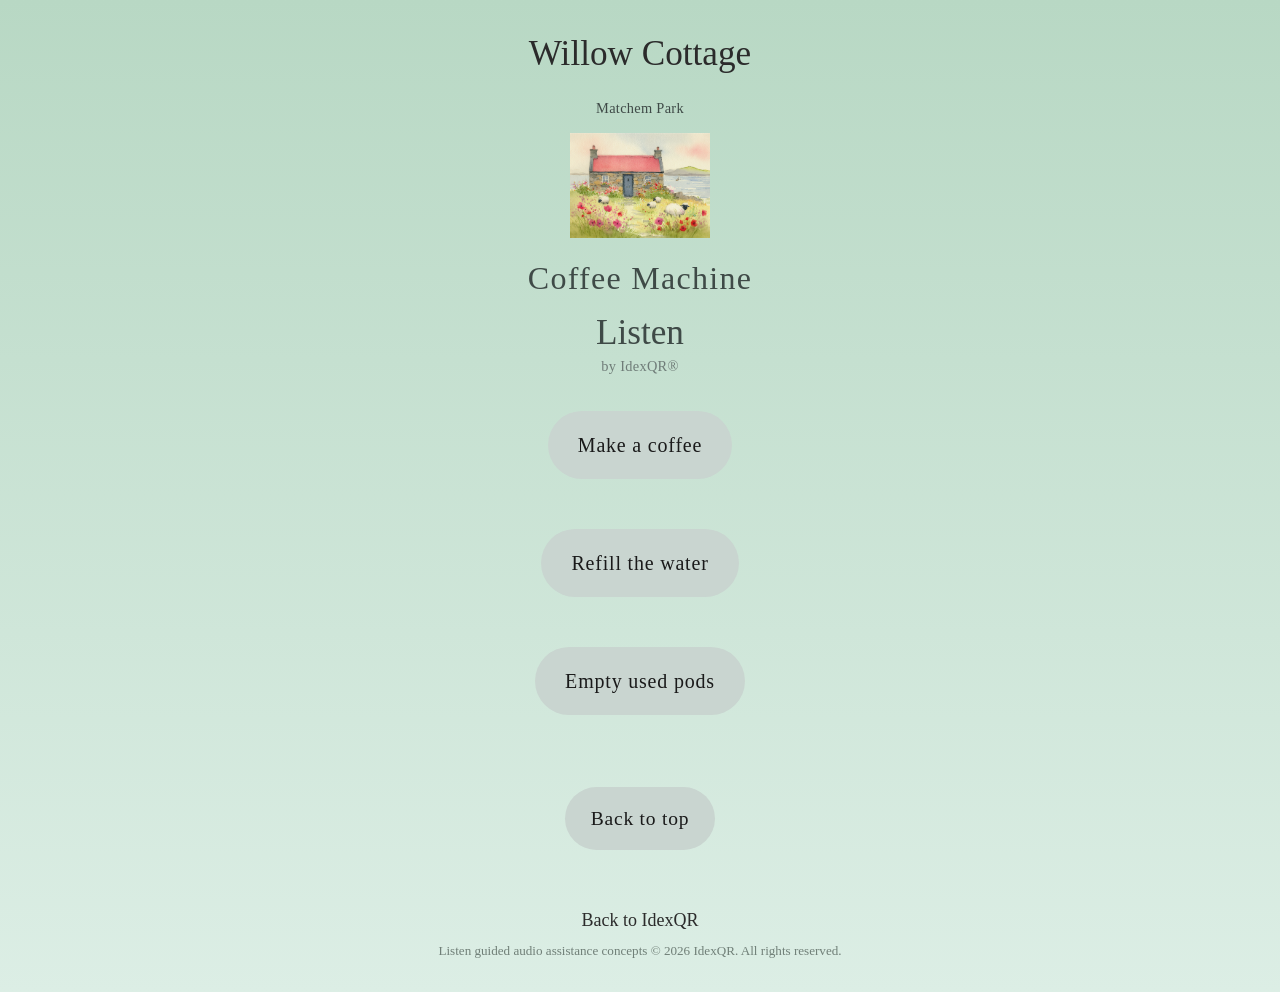
<file: docs/index.html>
<!doctype html>
<html lang="en-GB">
<head>
  <meta charset="utf-8" />
  <meta name="viewport" content="width=device-width, initial-scale=1" />
  <title>Coffee Machine — Listen</title>
  <link rel="stylesheet" href="style.css?v=29" />
</head>
<body>
  <main class="wrap">

  <section aria-labelledby="page-title">
    <h1 id="page-title" class="sr-only">
      Willow Cottage guide
    </h1>

    <p class="sr-only">
  Willow Cottage, Match-em Park.
  A quiet place to listen and explore. Tap a button and I’ll guide you.
</p>
  </section>

  <header class="hero" style="text-align: center;">

    <h1 aria-hidden="true">Willow Cottage</h1>

    <p class="place" aria-hidden="true">Matchem Park</p>

  <!-- 👇 ADD IMAGE HERE -->
  <img src="images/cottage.png" alt="" class="listen-image" />

  <p class="kicker">Coffee Machine</p>
  <h1 class="light-heading">Listen</h1>
  <p class="family-endorsement">by IdexQR®</p>

</header>

    <div class="chips">

      <div class="chip-item">
        <button type="button" onclick="playSection('coffeeAudio', 'coffeeText', this)">
          Make a coffee
        </button>
        <div id="coffeeText" class="discover-text" hidden>
          <p>
            Let’s take a look together.<br><br>
            Press the power button on the top to turn the machine on.<br>
            When the green light comes on, it’s ready.<br><br>
            Lift the lever at the front and place a coffee pod inside,<br>
            with the flat side facing down.<br><br>
            Lower the lever until it clicks into place.<br>
            Place your cup on the drip tray under the spout.<br><br>
            Then press espresso for a small coffee,<br>
            or lungo for a longer one.<br><br>
            The machine will stop automatically when your coffee is ready.<br>
            You’re all set.<br><br>
            Enjoy your coffee.
          </p>
          <button class="stop-audio-button" type="button" onclick="stopCurrentAudio()">
          Stop audio
          </button>
        </div>
      </div>

      <div class="chip-item">
        <button type="button" onclick="playSection('waterAudio', 'waterText', this)">
          Refill the water
        </button>
        <div id="waterText" class="discover-text" hidden>
          <p>
            Lift the water tank from the back of the machine.<br><br>
            It’s clear plastic, with a handle at the top.<br>
            Fill it with fresh cold water, up to the max line.<br><br>
            Then place it back onto the machine,<br>
            and press it down gently so it sits flat.<br><br>
            Check the green light is on before making a coffee.
          </p>
          <button class="stop-audio-button" type="button" onclick="stopCurrentAudio()">
          Stop audio
         </button>
        </div>
      </div>

      <div class="chip-item">
        <button type="button" onclick="playSection('podsAudio', 'podsText', this)">
          Empty used pods
        </button>
        <div id="podsText" class="discover-text" hidden>
          <p>
            Switch the machine off,<br>
            and allow it to cool down.<br><br>
            Pull out the used pod container from the front.<br>
            It slides out like a small drawer.<br><br>
            Tip the used pods into the bin.<br><br>
            You can rinse the container under the tap if needed,<br>
            then shake off any excess water.<br><br>
            Slide it back into place until it sits flush.<br><br>
            Switch the machine back on,<br>
            and wait for the green light before using it again.
          </p>
          <button class="stop-audio-button" type="button" onclick="stopCurrentAudio()">
          Stop audio
          </button>
        </div>
      </div>

    </div>

    <div class="footer-wrap">
  <button class="quiet-button" onclick="backToTop()">
    Back to top
  </button>

  <a href="https://idexqr.com" class="back-link">
  Back to IdexQR
</a>

 <footer>
   <p class="footer-sub">
  Listen guided audio assistance concepts © 2026 IdexQR. All rights reserved.
</p>
</footer>
  
</div>

   </main>

  <audio id="coffeeAudio" src="audio/lets-make-a-coffee.mp3" preload="auto"></audio>
  <audio id="waterAudio" src="audio/refill-water.mp3" preload="auto"></audio>
  <audio id="podsAudio" src="audio/empty-pods.mp3" preload="auto"></audio>

  <script>
    let currentAudio = null;

    function stopCurrentAudio() {
      if (currentAudio) {
        currentAudio.pause();
        currentAudio.currentTime = 0;
        currentAudio.load();
      }
    }

    function hideAllText() {
      document.querySelectorAll('.discover-text').forEach(section => {
        section.hidden = true;
      });
    }

    function clearSelected() {
      document.querySelectorAll('.chips button').forEach(item => {
        item.classList.remove('selected');
      });
    }

    function playSection(audioId, textId, button = null) {
      stopCurrentAudio();
      hideAllText();
      clearSelected();

      const nextAudio = document.getElementById(audioId);
      const textBlock = document.getElementById(textId);

      if (textBlock) {
        textBlock.hidden = false;
      }

      if (button) {
        button.classList.add('selected');
      }

      if (!nextAudio) return;

      currentAudio = nextAudio;
      currentAudio.currentTime = 0;
      currentAudio.play().catch(() => {});
    }

    function backToTop() {
      stopCurrentAudio();
      hideAllText();
      clearSelected();
      window.scrollTo({ top: 0, behavior: 'smooth' });
    }
  </script>

</body>
</html>
</file>
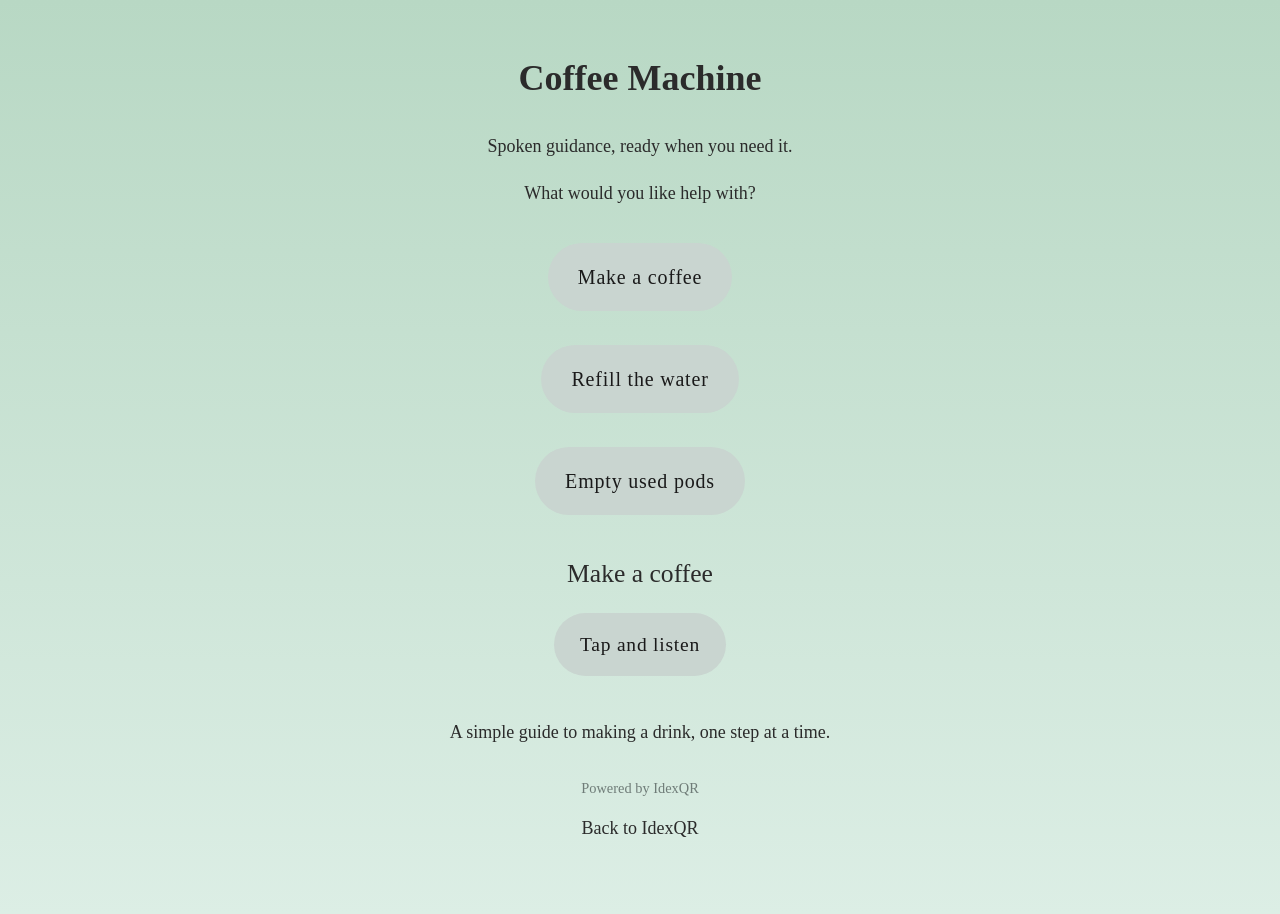
<file: docs/coffee-legacy.html>
<!doctype html>
<html lang="en-GB">
<head>
  <meta charset="utf-8" />
  <meta name="viewport" content="width=device-width, initial-scale=1" />
  <title>Coffee Machine — Listen</title>
  <link rel="stylesheet" href="style.css?v=3">
</head>
<body>
  <div class="wrap">
    <h1>Coffee Machine</h1>
    <p>Spoken guidance, ready when you need it.</p>

    <p class="browse-label" id="help-options">What would you like help with?</p>

    <div class="chips" role="group" aria-labelledby="help-options">
      <button type="button" onclick="show('coffee')">Make a coffee</button>
      <button type="button" onclick="show('water')">Refill the water</button>
      <button type="button" onclick="show('pods')">Empty used pods</button>
    </div>

    <section id="coffee" class="card">
      <h2>Make a coffee</h2>
      <button class="quiet-button" type="button" onclick="playAudio('audio/lets-make-a-coffee.mp3')">
        Tap and listen
      </button>
      <p>A simple guide to making a drink, one step at a time.</p>
    </section>

    <section id="water" class="card" hidden>
      <h2>Refill the water</h2>
      <button class="quiet-button" type="button" onclick="playAudio('audio/refill-water.mp3')">
        Tap and listen
      </button>
      <p>A short guide to topping up the machine when the water runs low.</p>
    </section>

    <section id="pods" class="card" hidden>
      <h2>Empty used pods</h2>
      <button class="quiet-button" type="button" onclick="playAudio('audio/empty-pods.mp3')">
        Tap and listen
      </button>
      <p>A quick guide to clearing used pods and keeping the machine ready.</p>
    </section>

    <p class="powered-by">Powered by IdexQR</p>

    <footer class="footer">
      <a href="https://idexqr.com" class="back-link">Back to IdexQR</a>
    </footer>
  </div>

  <script>
    let currentAudio = null;

    function playAudio(file) {
      if (currentAudio) {
        currentAudio.pause();
        currentAudio.currentTime = 0;
      }

      currentAudio = new Audio(file);
      currentAudio.preload = 'auto';
      currentAudio.playsInline = true;

      currentAudio.play().catch(err => {
        console.error("Audio failed to play:", file, err);
      });
    }

    function show(id) {
      const sections = ['coffee', 'water', 'pods'];

      sections.forEach(sectionId => {
        document.getElementById(sectionId).hidden = sectionId !== id;
      });
    }
  </script>
</body>
</html>
</file>
<file: docs/style.css>
:root {
  --bg: linear-gradient(180deg, #b8d8c4 0%, #dceee5 100%);
  --ink: #1a1a1a;
  --muted: #6f7c78;
  --muted-deep: #3f4a47;
  --muted-soft: #9aa6a2;

  --button-bg: #c9d5d0;
  --button-active: #AEBDB7;
  --panel-bg: #f7f9f8;
}

/* ---------------------------------
   Base
--------------------------------- */
.footer-sub {
  margin-top: 0.35rem;
  font-size: 0.82rem;
  color: rgba(70, 84, 78, 0.72);
  text-align: center;
  line-height: 1.5;
}

body {
  margin: 0;
  min-height: 100vh;
  font-family: Georgia, serif;
  font-size: 18px;
  line-height: 1.6;
  background: var(--bg);
  color: #2b2b2b;
  display: flex;
  flex-direction: column;
  align-items: center;
  justify-content: flex-start;
  padding-top: 14px;
  text-align: center;
}

.wrap {
  max-width: 860px;
  margin: 0 auto;
  padding: 12px 16px 18px;
}

/* ---------------------------------
   Layout / alignment
--------------------------------- */

.hero,
.tasks,
.footer-wrap,
.browse-label,
.center-button {
  text-align: center;
}

.center-button {
  margin-top: 2rem;
}

.footer-wrap {
  margin-top: 32px;
  text-align: center;
}

.footer-wrap .back-link {
  display: block;
  margin-top: 32px;
}

.listen-image {
  display: block;
  max-width: 140px;
  width: 100%;
  height: auto;
  margin: 0.5rem auto 0.9rem;
  opacity: 0.9;
}

/* ---------------------------------
   Navigation
--------------------------------- */

.back-link,
.back-link:visited {
  color: #2b2b2b;
  text-decoration: none;
  border-bottom: none;
}

.back-button {
  display: inline-block;
  margin-bottom: 16px;
  font-size: 0.95rem;
}

.stop-audio-button {
  display: block;
  margin: 22px auto 4px;
  padding: 10px 18px;
  border: none;
  border-radius: 999px;
  background: transparent;
  color: #0f52ba;
  font: inherit;
  font-size: 0.95rem;
  letter-spacing: 0.03em;
  cursor: pointer;
  text-align: center;
}

.chips .stop-audio-button {
  display: block;
  margin: 22px auto 4px;
  padding: 10px 20px;
  border: 1px solid rgba(15, 82, 186, 0.45);
  border-radius: 999px;

  background: rgba(15, 82, 186, 0.08);
  color: #0f52ba;

  font: inherit;
  font-size: 0.95rem;
  letter-spacing: 0.03em;
  cursor: pointer;

  min-width: 130px;
  text-align: center;
}

/* ---------------------------------
   Typography
--------------------------------- */

.place {
  margin-bottom: 0.8rem;
  font-size: 0.9rem;
  letter-spacing: 0.02em;
  text-align: center;
  color: var(--muted-deep);
}

.kicker {
  margin-top: 0;
  margin-bottom: 0.05rem;
  font-size: 2rem;
  letter-spacing: 0.04em;
  text-align: center;
  color: var(--muted-deep);
}

.hero h1 {
  margin-top: 0;
  margin-bottom: 10px;
  font-size: 2.2rem;
  font-weight: normal;
}

h2 {
  margin-top: 20px;
  margin-bottom: 6px;
  font-size: 1.6rem;
  font-weight: 500;
}

.light-heading {
  margin-top: 0;
  margin-bottom: 1.2rem;
  font-size: 1.5rem;
  font-weight: 400;
  text-align: center;
  color: var(--muted-deep);
}

.family-endorsement {
  margin: -0.95rem 0 1.2rem;
  font-size: 0.9rem;
  line-height: 1.4;
  letter-spacing: 0.02em;
  text-align: center;
  color: var(--muted);
}

.intro {
  margin-bottom: 1.5rem;
  font-size: 0.8rem;
  text-align: center;
  color: var(--muted);
}

.powered-by {
  margin-top: 30px;
  font-size: 0.9rem;
  font-weight: normal;
  text-align: center;
  color: var(--muted);
}

/* ---------------------------------
   Buttons
--------------------------------- */

.quiet-button {
  display: inline-block;
  margin: 12px 0 24px;
  padding: 16px 26px;
  border: none;
  border-radius: 999px;

  background: var(--button-bg);
  color: var(--ink);

  font: inherit;
  font-size: 1.22rem;
  letter-spacing: 0.04em;
  cursor: pointer;

  transition: transform 0.08s ease, background 0.08s ease;
}

.hero .quiet-button {
  font-size: 1.05rem;
}

.quiet-button:active {
  background: var(--button-active);
  transform: scale(0.98);
}

.quiet-button:focus {
  outline: 2px solid #7a8f88;
  outline-offset: 2px;
}

.quiet-button,
.chips button {
  transition: transform 0.08s ease, background 0.08s ease;
  -webkit-tap-highlight-color: transparent;
}

.quiet-button:active,
.chips button:active {
  background: #AEBDB7;
  transform: scale(0.98);
}

/* ---------------------------------
   Browse chips
--------------------------------- */

.chips {
  display: flex;
  flex-direction: column;
  align-items: center;
  gap: 14px;
  margin: 1.7rem 0;
}

.chip-item {
  margin-bottom: 1rem;
  text-align: center;
}

.chips button {
  margin: 8px 6px 12px;
  padding: 18px 30px;
  border: none;
  border-radius: 999px;

  background: var(--button-bg);
  color: var(--ink);

  font: inherit;
  font-size: 1.25rem;
  letter-spacing: 0.04em;
  cursor: pointer;

  transition: transform 0.08s ease, background 0.08s ease;
}

.chips button:active {
  background: var(--button-active);
  transform: scale(0.97);
}

.chips button:focus {
  outline: 2px solid #7a8f88;
  outline-offset: 2px;
}

.chips button.selected {
  background: #AEBDB7;
  border: 1px solid #9EAEA8;
}

/* ---------------------------------
   Content panels
--------------------------------- */

.discover-text {
  margin-top: 1rem;
  padding: 1rem 1.25rem;
  border-radius: 16px;
  background: var(--panel-bg);
  text-align: left;
}

.discover-text p {
  margin: 0;
}

/* ---------------------------------
   Accessibility
--------------------------------- */

.sr-only {
  position: absolute !important;
  width: 1px !important;
  height: 1px !important;
  padding: 0 !important;
  margin: -1px !important;
  overflow: hidden !important;
  clip: rect(0, 0, 0, 0) !important;
  clip-path: inset(50%) !important;
  white-space: nowrap !important;
  border: 0 !important;
}

/* ---------------------------------
   Mobile phone screen
--------------------------------- */

@media (max-width: 600px) {
  body {
    font-size: 19px;
    padding-top: 10px;
  }

  .wrap {
    padding-top: 6px;
    padding-left: 6px;
    padding-right: 6px;
  }

  .listen-image {
    margin: 0.35rem auto 0.7rem;
    max-width: 130px;
  }

  .quiet-button {
    margin: 6px 0 14px;
    padding: 16px 28px;
    font-size: 1.2rem;
  }
}
</file>
